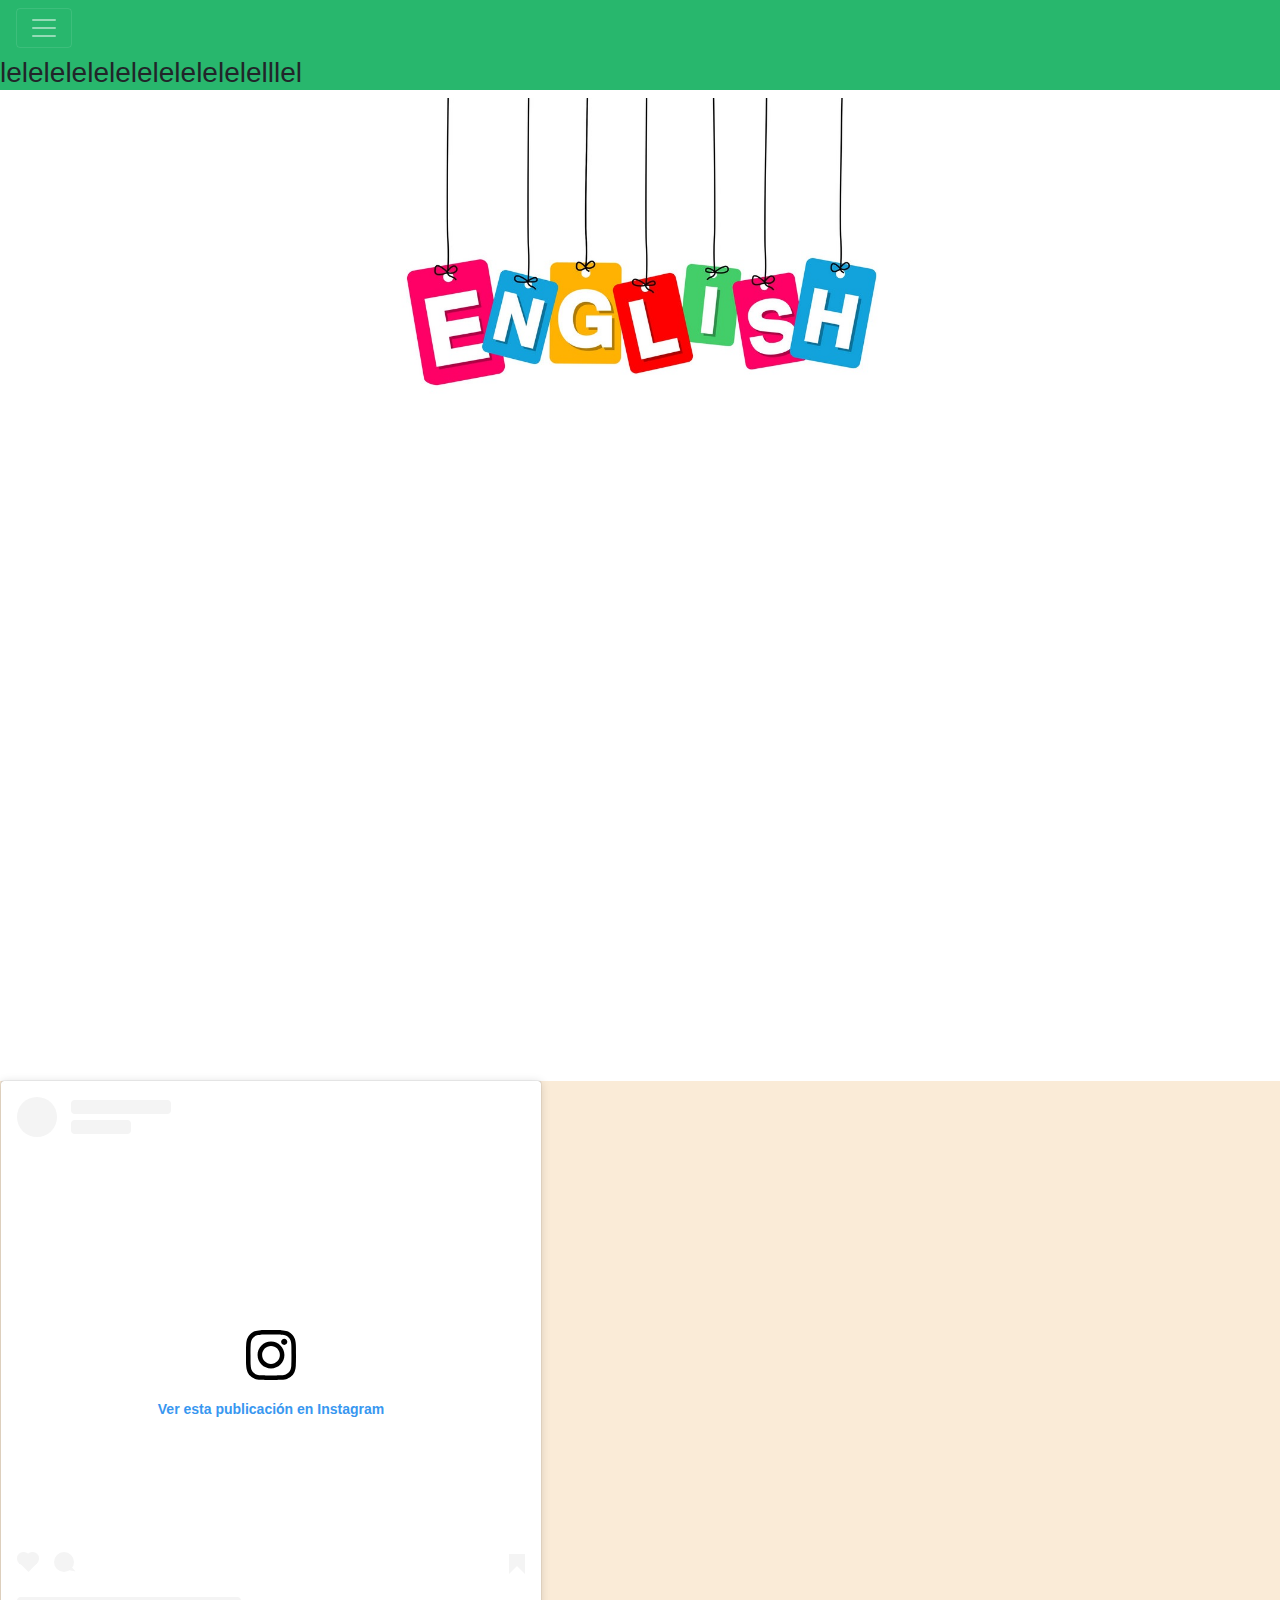
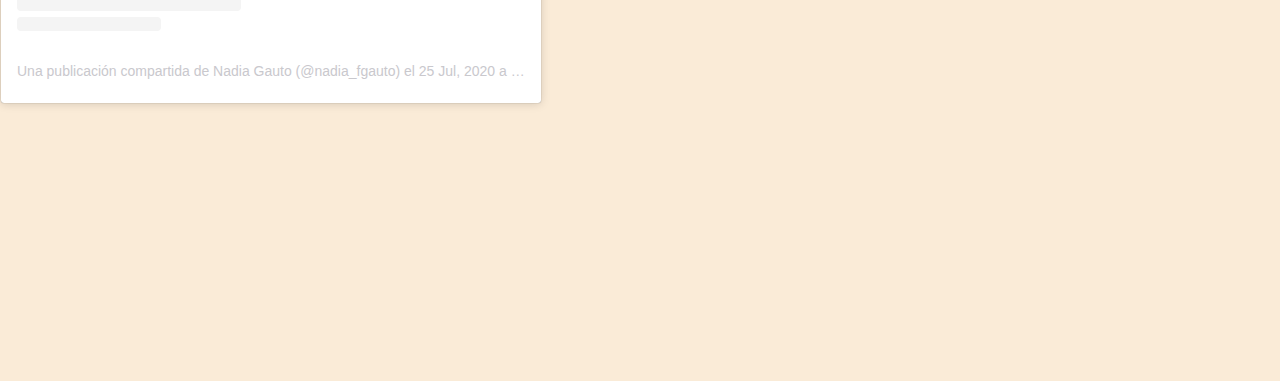
<file: prueba.html>
<!DOCTYPE html>
<html lang="en">
  <head>
    <!-- Required meta tags -->
    <meta charset="utf-8" />
    <meta
      name="viewport"
      content="width=device-width, initial-scale=1, shrink-to-fit=no"
    />

    <!-- Bootstrap CSS -->
    <link
      rel="stylesheet"
      href="https://stackpath.bootstrapcdn.com/bootstrap/4.4.1/css/bootstrap.min.css"
      integrity="sha384-Vkoo8x4CGsO3+Hhxv8T/Q5PaXtkKtu6ug5TOeNV6gBiFeWPGFN9MuhOf23Q9Ifjh"
      crossorigin="anonymous"
    />

    <link rel="stylesheet" href="pruebacss.css" />

    <title>Hello, world!</title>
  </head>
  <body>
    <div class="fixed-top">
      <div class="collapse" id="navbarToggleExternalContent">
        <div class="p-4">
          <h5 class="text-white h4">Collapsed content</h5>
          <span class="text-muted">Toggleable via the navbar brand.</span>
        </div>
      </div>
      <nav class="navbar navbar-dark">
        <button
          class="navbar-toggler"
          type="button"
          data-toggle="collapse"
          data-target="#navbarToggleExternalContent"
          aria-controls="navbarToggleExternalContent"
          aria-expanded="false"
          aria-label="Toggle navigation"
        >
          <span class="navbar-toggler-icon"></span>
        </button>
        <div class="ng"></div>
      </nav>
    </div>

    <div class="contenedor1">
      <div class="verde">
        <h1>lalalala</h1>
        <h3>lelelelelelelelelelelelelllel</h3>
      </div>
      <div class="cartel"></div>
    </div>
    <div class="contenedor2">
      <blockquote
        class="instagram-media"
        data-instgrm-permalink="https://www.instagram.com/p/CDFNlxdJziz/?utm_source=ig_embed&amp;utm_campaign=loading"
        data-instgrm-version="12"
        style="
          background: #fff;
          border: 0;
          border-radius: 3px;
          box-shadow: 0 0 1px 0 rgba(0, 0, 0, 0.5),
            0 1px 10px 0 rgba(0, 0, 0, 0.15);
          margin: 1px;
          max-width: 540px;
          min-width: 326px;
          padding: 0;
          width: 99.375%;
          width: -webkit-calc(100% - 2px);
          width: calc(100% - 2px);
        "
      >
        <div style="padding: 16px;">
          <a
            href="https://www.instagram.com/p/CDFNlxdJziz/?utm_source=ig_embed&amp;utm_campaign=loading"
            style="
              background: #ffffff;
              line-height: 0;
              padding: 0 0;
              text-align: center;
              text-decoration: none;
              width: 100%;
            "
            target="_blank"
          >
            <div
              style="display: flex; flex-direction: row; align-items: center;"
            >
              <div
                style="
                  background-color: #f4f4f4;
                  border-radius: 50%;
                  flex-grow: 0;
                  height: 40px;
                  margin-right: 14px;
                  width: 40px;
                "
              ></div>
              <div
                style="
                  display: flex;
                  flex-direction: column;
                  flex-grow: 1;
                  justify-content: center;
                "
              >
                <div
                  style="
                    background-color: #f4f4f4;
                    border-radius: 4px;
                    flex-grow: 0;
                    height: 14px;
                    margin-bottom: 6px;
                    width: 100px;
                  "
                ></div>
                <div
                  style="
                    background-color: #f4f4f4;
                    border-radius: 4px;
                    flex-grow: 0;
                    height: 14px;
                    width: 60px;
                  "
                ></div>
              </div>
            </div>
            <div style="padding: 19% 0;"></div>
            <div
              style="
                display: block;
                height: 50px;
                margin: 0 auto 12px;
                width: 50px;
              "
            >
              <svg
                width="50px"
                height="50px"
                viewBox="0 0 60 60"
                version="1.1"
                xmlns="https://www.w3.org/2000/svg"
                xmlns:xlink="https://www.w3.org/1999/xlink"
              >
                <g
                  stroke="none"
                  stroke-width="1"
                  fill="none"
                  fill-rule="evenodd"
                >
                  <g
                    transform="translate(-511.000000, -20.000000)"
                    fill="#000000"
                  >
                    <g>
                      <path
                        d="M556.869,30.41 C554.814,30.41 553.148,32.076 553.148,34.131 C553.148,36.186 554.814,37.852 556.869,37.852 C558.924,37.852 560.59,36.186 560.59,34.131 C560.59,32.076 558.924,30.41 556.869,30.41 M541,60.657 C535.114,60.657 530.342,55.887 530.342,50 C530.342,44.114 535.114,39.342 541,39.342 C546.887,39.342 551.658,44.114 551.658,50 C551.658,55.887 546.887,60.657 541,60.657 M541,33.886 C532.1,33.886 524.886,41.1 524.886,50 C524.886,58.899 532.1,66.113 541,66.113 C549.9,66.113 557.115,58.899 557.115,50 C557.115,41.1 549.9,33.886 541,33.886 M565.378,62.101 C565.244,65.022 564.756,66.606 564.346,67.663 C563.803,69.06 563.154,70.057 562.106,71.106 C561.058,72.155 560.06,72.803 558.662,73.347 C557.607,73.757 556.021,74.244 553.102,74.378 C549.944,74.521 548.997,74.552 541,74.552 C533.003,74.552 532.056,74.521 528.898,74.378 C525.979,74.244 524.393,73.757 523.338,73.347 C521.94,72.803 520.942,72.155 519.894,71.106 C518.846,70.057 518.197,69.06 517.654,67.663 C517.244,66.606 516.755,65.022 516.623,62.101 C516.479,58.943 516.448,57.996 516.448,50 C516.448,42.003 516.479,41.056 516.623,37.899 C516.755,34.978 517.244,33.391 517.654,32.338 C518.197,30.938 518.846,29.942 519.894,28.894 C520.942,27.846 521.94,27.196 523.338,26.654 C524.393,26.244 525.979,25.756 528.898,25.623 C532.057,25.479 533.004,25.448 541,25.448 C548.997,25.448 549.943,25.479 553.102,25.623 C556.021,25.756 557.607,26.244 558.662,26.654 C560.06,27.196 561.058,27.846 562.106,28.894 C563.154,29.942 563.803,30.938 564.346,32.338 C564.756,33.391 565.244,34.978 565.378,37.899 C565.522,41.056 565.552,42.003 565.552,50 C565.552,57.996 565.522,58.943 565.378,62.101 M570.82,37.631 C570.674,34.438 570.167,32.258 569.425,30.349 C568.659,28.377 567.633,26.702 565.965,25.035 C564.297,23.368 562.623,22.342 560.652,21.575 C558.743,20.834 556.562,20.326 553.369,20.18 C550.169,20.033 549.148,20 541,20 C532.853,20 531.831,20.033 528.631,20.18 C525.438,20.326 523.257,20.834 521.349,21.575 C519.376,22.342 517.703,23.368 516.035,25.035 C514.368,26.702 513.342,28.377 512.574,30.349 C511.834,32.258 511.326,34.438 511.181,37.631 C511.035,40.831 511,41.851 511,50 C511,58.147 511.035,59.17 511.181,62.369 C511.326,65.562 511.834,67.743 512.574,69.651 C513.342,71.625 514.368,73.296 516.035,74.965 C517.703,76.634 519.376,77.658 521.349,78.425 C523.257,79.167 525.438,79.673 528.631,79.82 C531.831,79.965 532.853,80.001 541,80.001 C549.148,80.001 550.169,79.965 553.369,79.82 C556.562,79.673 558.743,79.167 560.652,78.425 C562.623,77.658 564.297,76.634 565.965,74.965 C567.633,73.296 568.659,71.625 569.425,69.651 C570.167,67.743 570.674,65.562 570.82,62.369 C570.966,59.17 571,58.147 571,50 C571,41.851 570.966,40.831 570.82,37.631"
                      ></path>
                    </g>
                  </g>
                </g>
              </svg>
            </div>
            <div style="padding-top: 8px;">
              <div
                style="
                  color: #3897f0;
                  font-family: Arial, sans-serif;
                  font-size: 14px;
                  font-style: normal;
                  font-weight: 550;
                  line-height: 18px;
                "
              >
                Ver esta publicación en Instagram
              </div>
            </div>
            <div style="padding: 12.5% 0;"></div>
            <div
              style="
                display: flex;
                flex-direction: row;
                margin-bottom: 14px;
                align-items: center;
              "
            >
              <div>
                <div
                  style="
                    background-color: #f4f4f4;
                    border-radius: 50%;
                    height: 12.5px;
                    width: 12.5px;
                    transform: translateX(0px) translateY(7px);
                  "
                ></div>
                <div
                  style="
                    background-color: #f4f4f4;
                    height: 12.5px;
                    transform: rotate(-45deg) translateX(3px) translateY(1px);
                    width: 12.5px;
                    flex-grow: 0;
                    margin-right: 14px;
                    margin-left: 2px;
                  "
                ></div>
                <div
                  style="
                    background-color: #f4f4f4;
                    border-radius: 50%;
                    height: 12.5px;
                    width: 12.5px;
                    transform: translateX(9px) translateY(-18px);
                  "
                ></div>
              </div>
              <div style="margin-left: 8px;">
                <div
                  style="
                    background-color: #f4f4f4;
                    border-radius: 50%;
                    flex-grow: 0;
                    height: 20px;
                    width: 20px;
                  "
                ></div>
                <div
                  style="
                    width: 0;
                    height: 0;
                    border-top: 2px solid transparent;
                    border-left: 6px solid #f4f4f4;
                    border-bottom: 2px solid transparent;
                    transform: translateX(16px) translateY(-4px) rotate(30deg);
                  "
                ></div>
              </div>
              <div style="margin-left: auto;">
                <div
                  style="
                    width: 0px;
                    border-top: 8px solid #f4f4f4;
                    border-right: 8px solid transparent;
                    transform: translateY(16px);
                  "
                ></div>
                <div
                  style="
                    background-color: #f4f4f4;
                    flex-grow: 0;
                    height: 12px;
                    width: 16px;
                    transform: translateY(-4px);
                  "
                ></div>
                <div
                  style="
                    width: 0;
                    height: 0;
                    border-top: 8px solid #f4f4f4;
                    border-left: 8px solid transparent;
                    transform: translateY(-4px) translateX(8px);
                  "
                ></div>
              </div>
            </div>
            <div
              style="
                display: flex;
                flex-direction: column;
                flex-grow: 1;
                justify-content: center;
                margin-bottom: 24px;
              "
            >
              <div
                style="
                  background-color: #f4f4f4;
                  border-radius: 4px;
                  flex-grow: 0;
                  height: 14px;
                  margin-bottom: 6px;
                  width: 224px;
                "
              ></div>
              <div
                style="
                  background-color: #f4f4f4;
                  border-radius: 4px;
                  flex-grow: 0;
                  height: 14px;
                  width: 144px;
                "
              ></div></div
          ></a>
          <p
            style="
              color: #c9c8cd;
              font-family: Arial, sans-serif;
              font-size: 14px;
              line-height: 17px;
              margin-bottom: 0;
              margin-top: 8px;
              overflow: hidden;
              padding: 8px 0 7px;
              text-align: center;
              text-overflow: ellipsis;
              white-space: nowrap;
            "
          >
            <a
              href="https://www.instagram.com/p/CDFNlxdJziz/?utm_source=ig_embed&amp;utm_campaign=loading"
              style="
                color: #c9c8cd;
                font-family: Arial, sans-serif;
                font-size: 14px;
                font-style: normal;
                font-weight: normal;
                line-height: 17px;
                text-decoration: none;
              "
              target="_blank"
              >Una publicación compartida de Nadia Gauto (@nadia_fgauto)</a
            >
            el
            <time
              style="
                font-family: Arial, sans-serif;
                font-size: 14px;
                line-height: 17px;
              "
              datetime="2020-07-25T22:15:56+00:00"
              >25 Jul, 2020 a las 3:15 PDT</time
            >
          </p>
        </div>
      </blockquote>
      <script async src="//www.instagram.com/embed.js"></script>
    </div>
    <script
      src="https://code.jquery.com/jquery-3.4.1.slim.min.js"
      integrity="sha384-J6qa4849blE2+poT4WnyKhv5vZF5SrPo0iEjwBvKU7imGFAV0wwj1yYfoRSJoZ+n"
      crossorigin="anonymous"
    ></script>
    <script
      src="https://cdn.jsdelivr.net/npm/popper.js@1.16.0/dist/umd/popper.min.js"
      integrity="sha384-Q6E9RHvbIyZFJoft+2mJbHaEWldlvI9IOYy5n3zV9zzTtmI3UksdQRVvoxMfooAo"
      crossorigin="anonymous"
    ></script>
    <script
      src="https://stackpath.bootstrapcdn.com/bootstrap/4.4.1/js/bootstrap.min.js"
      integrity="sha384-wfSDF2E50Y2D1uUdj0O3uMBJnjuUD4Ih7YwaYd1iqfktj0Uod8GCExl3Og8ifwB6"
      crossorigin="anonymous"
    ></script>
  </body>
</html>
</file>
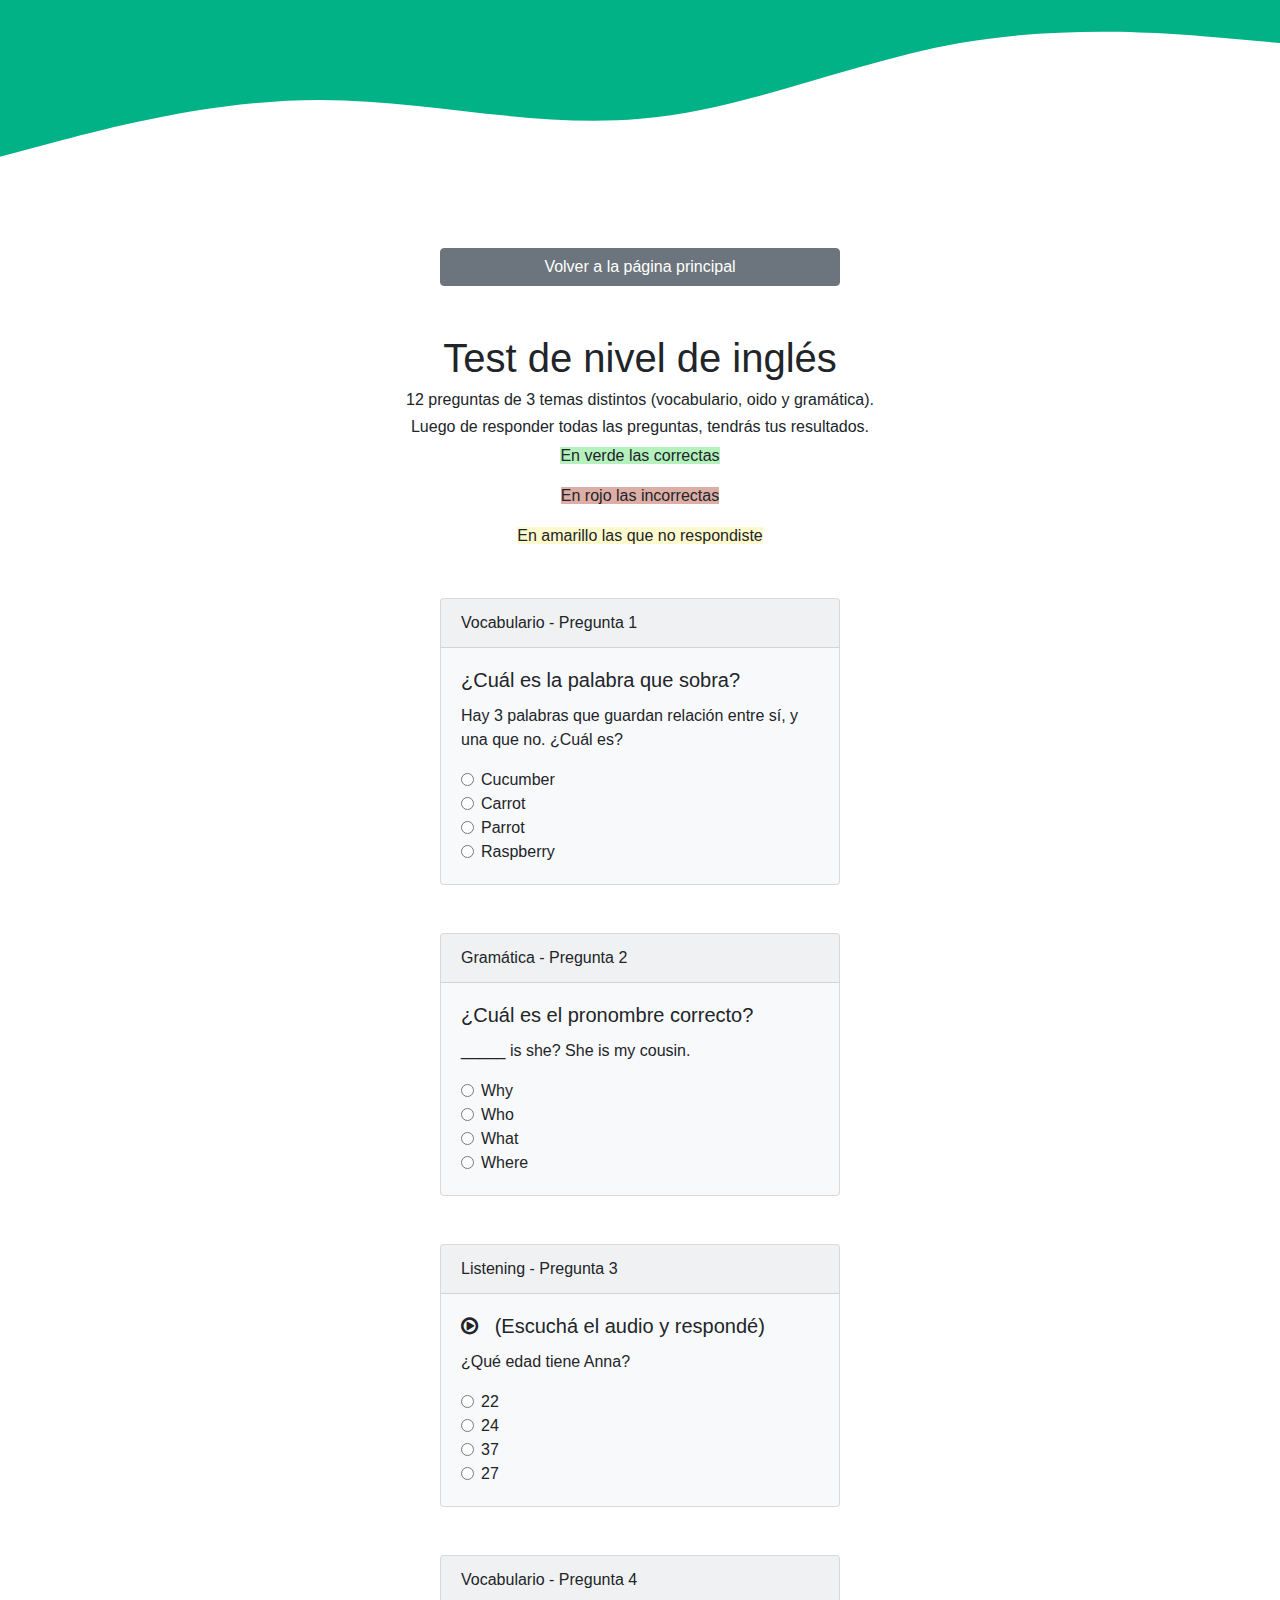
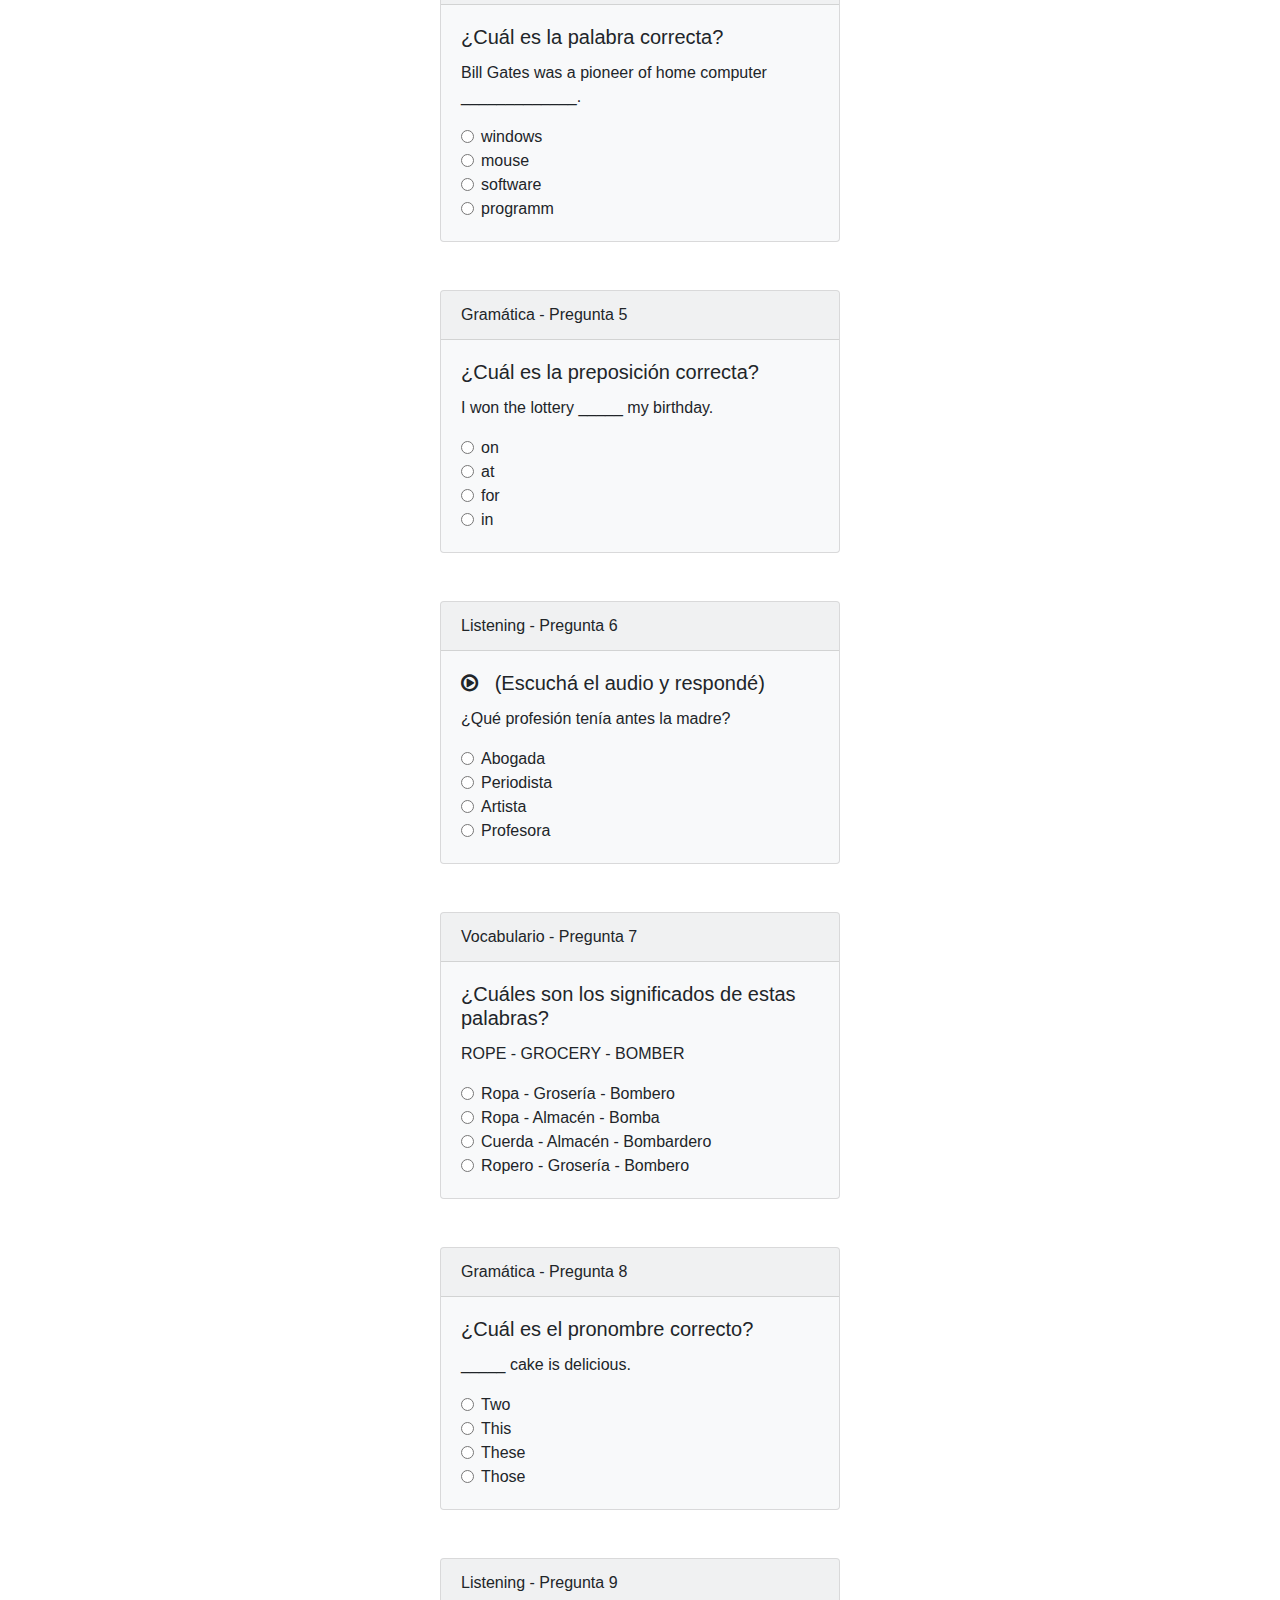
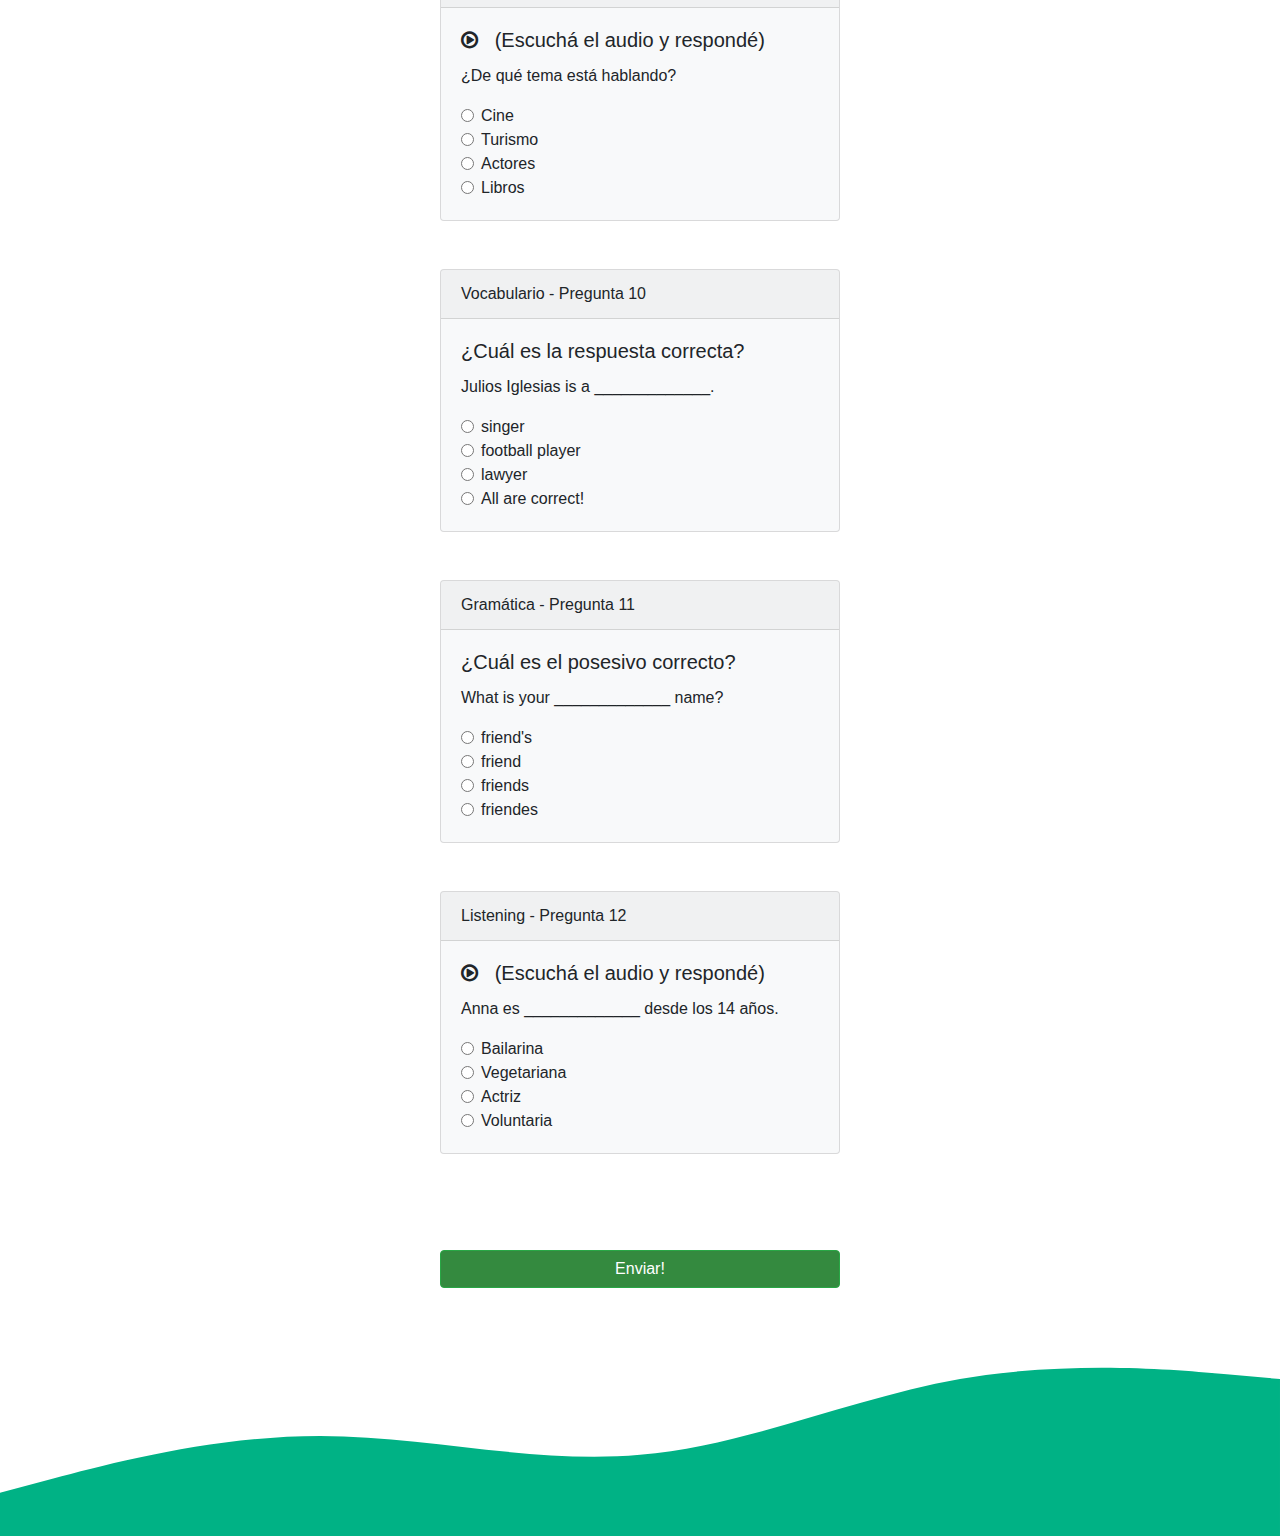
<file: test.html>
<!DOCTYPE html>
<html lang="en">
  <head>
    <meta charset="utf-8" />
    <meta
      name="viewport"
      content="width=device-width, initial-scale=1, shrink-to-fit=no"
    />

    <link rel="stylesheet" href="estiloTest.css" />

    <link rel="shortcut icon" href="#" />

    <link
      href="//maxcdn.bootstrapcdn.com/font-awesome/4.7.0/css/font-awesome.min.css"
      rel="stylesheet"
    />

    <link
      rel="stylesheet"
      href="https://stackpath.bootstrapcdn.com/bootstrap/4.4.1/css/bootstrap.min.css"
      integrity="sha384-Vkoo8x4CGsO3+Hhxv8T/Q5PaXtkKtu6ug5TOeNV6gBiFeWPGFN9MuhOf23Q9Ifjh"
      crossorigin="anonymous"
    />

    <title>Hora de un test!</title>
  </head>
  <body>
    <div class="waves"></div>
    <div class="container-md">
      <div class="container text-center">
        <div class="mx-auto" style="max-width: 25rem;">
          <a href="nadia.html"
            ><div class="btn btn-block btn-secondary mt-5 mb-5">
              Volver a la página principal
            </div></a
          >
        </div>

        <h1 class="text-center">Test de nivel de inglés</h1>

        <h6>
          12 preguntas de 3 temas distintos (vocabulario, oido y gramática).
        </h6>
        <h6>Luego de responder todas las preguntas, tendrás tus resultados.</h6>

        <p><span class="correcta">En verde las correctas</span></p>
        <p><span class="incorrecta">En rojo las incorrectas</span></p>
        <p>
          <span class="sinRespuesta">En amarillo las que no respondiste</span>
        </p>
        <div class="resultadoFinal text-center mx-auto"></div>
      </div>

      <!-- PREGUNTA 1 -->

      <div class="card bg-light mb-5 mx-auto" style="max-width: 25rem;">
        <div class="card-header">Vocabulario - Pregunta 1</div>
        <div class="card-body">
          <h5 class="card-title">¿Cuál es la palabra que sobra?</h5>
          <p class="card-text">
            Hay 3 palabras que guardan relación entre sí, y una que no. ¿Cuál
            es?
          </p>
          <div class="form-check">
            <input
              class="form-check-input"
              type="radio"
              name="pregunta1"
              id="Cucumber"
              value="Cucumber"
            />
            <label class="form-check-label" for="Cucumber">
              Cucumber
            </label>
          </div>
          <div class="form-check">
            <input
              class="form-check-input"
              type="radio"
              name="pregunta1"
              id="Carrot"
              value="Carrot"
            />
            <label class="form-check-label" for="Carrot">
              Carrot
            </label>
          </div>
          <div class="form-check">
            <input
              class="form-check-input"
              type="radio"
              name="pregunta1"
              id="Parrot"
              value="Parrot"
            />
            <label class="form-check-label" for="Parrot">
              Parrot
            </label>
          </div>
          <div class="form-check">
            <input
              class="form-check-input"
              type="radio"
              name="pregunta1"
              id="Raspberry"
              value="Raspberry"
            />
            <label class="form-check-label" for="Raspberry">
              Raspberry
            </label>
          </div>
        </div>
      </div>

      <!-- PREGUNTA 2 -->

      <div class="card bg-light mb-5 mx-auto" style="max-width: 25rem;">
        <div class="card-header">Gramática - Pregunta 2</div>
        <div class="card-body">
          <h5 class="card-title">¿Cuál es el pronombre correcto?</h5>
          <p class="card-text">
            _____ is she? She is my cousin.
          </p>
          <div class="form-check">
            <input
              class="form-check-input"
              type="radio"
              name="pregunta2"
              id="Why"
              value="Why"
            />
            <label class="form-check-label" for="Why">
              Why
            </label>
          </div>
          <div class="form-check">
            <input
              class="form-check-input"
              type="radio"
              name="pregunta2"
              id="Who"
              value="Who"
            />
            <label class="form-check-label" for="Who">
              Who
            </label>
          </div>
          <div class="form-check">
            <input
              class="form-check-input"
              type="radio"
              name="pregunta2"
              id="What"
              value="What"
            />
            <label class="form-check-label" for="What">
              What
            </label>
          </div>
          <div class="form-check">
            <input
              class="form-check-input"
              type="radio"
              name="pregunta2"
              id="Where"
              value="Where"
            />
            <label class="form-check-label" for="Where">
              Where
            </label>
          </div>
        </div>
      </div>

      <!-- PREGUNTA 3 -->

      <div class="card bg-light mb-5 mx-auto" style="max-width: 25rem;">
        <div class="card-header">Listening - Pregunta 3</div>
        <div class="card-body">
          <h5 class="card-title">
            <span class="play1"> <i class="fa fa-play-circle-o"></i></span>
            &nbsp (Escuchá el audio y respondé)
          </h5>
          <p class="card-text">
            ¿Qué edad tiene Anna?
          </p>
          <div class="form-check">
            <input
              class="form-check-input"
              type="radio"
              name="pregunta3"
              id="22"
              value="22"
            />
            <label class="form-check-label" for="22">
              22
            </label>
          </div>
          <div class="form-check">
            <input
              class="form-check-input"
              type="radio"
              name="pregunta3"
              id="24"
              value="24"
            />
            <label class="form-check-label" for="24">
              24
            </label>
          </div>
          <div class="form-check">
            <input
              class="form-check-input"
              type="radio"
              name="pregunta3"
              id="37"
              value="37"
            />
            <label class="form-check-label" for="37">
              37
            </label>
          </div>
          <div class="form-check">
            <input
              class="form-check-input"
              type="radio"
              name="pregunta3"
              id="27"
              value="27"
            />
            <label class="form-check-label" for="27">
              27
            </label>
          </div>
        </div>
      </div>

      <!-- PREGUNTA 4 -->

      <div class="card bg-light mb-5 mx-auto" style="max-width: 25rem;">
        <div class="card-header">Vocabulario - Pregunta 4</div>
        <div class="card-body">
          <h5 class="card-title">¿Cuál es la palabra correcta?</h5>
          <p class="card-text">
            Bill Gates was a pioneer of home computer _____________.
          </p>
          <div class="form-check">
            <input
              class="form-check-input"
              type="radio"
              name="pregunta4"
              id="windows"
              value="windows"
            />
            <label class="form-check-label" for="windows">
              windows
            </label>
          </div>
          <div class="form-check">
            <input
              class="form-check-input"
              type="radio"
              name="pregunta4"
              id="mouse"
              value="mouse"
            />
            <label class="form-check-label" for="mouse">
              mouse
            </label>
          </div>
          <div class="form-check">
            <input
              class="form-check-input"
              type="radio"
              name="pregunta4"
              id="software"
              value="software"
            />
            <label class="form-check-label" for="software">
              software
            </label>
          </div>
          <div class="form-check">
            <input
              class="form-check-input"
              type="radio"
              name="pregunta4"
              id="programm"
              value="programm"
            />
            <label class="form-check-label" for="programm">
              programm
            </label>
          </div>
        </div>
      </div>

      <!-- PREGUNTA 5 -->

      <div class="card bg-light mb-5 mx-auto" style="max-width: 25rem;">
        <div class="card-header">Gramática - Pregunta 5</div>
        <div class="card-body">
          <h5 class="card-title">¿Cuál es la preposición correcta?</h5>
          <p class="card-text">
            I won the lottery _____ my birthday.
          </p>
          <div class="form-check">
            <input
              class="form-check-input"
              type="radio"
              name="pregunta5"
              id="on"
              value="on"
            />
            <label class="form-check-label" for="on">
              on
            </label>
          </div>
          <div class="form-check">
            <input
              class="form-check-input"
              type="radio"
              name="pregunta5"
              id="at"
              value="at"
            />
            <label class="form-check-label" for="at">
              at
            </label>
          </div>
          <div class="form-check">
            <input
              class="form-check-input"
              type="radio"
              name="pregunta5"
              id="for"
              value="for"
            />
            <label class="form-check-label" for="for">
              for
            </label>
          </div>
          <div class="form-check">
            <input
              class="form-check-input"
              type="radio"
              name="pregunta5"
              id="in"
              value="in"
            />
            <label class="form-check-label" for="in">
              in
            </label>
          </div>
        </div>
      </div>

      <!-- PREGUNTA 6 -->

      <div class="card bg-light mb-5 mx-auto" style="max-width: 25rem;">
        <div class="card-header">Listening - Pregunta 6</div>
        <div class="card-body">
          <h5 class="card-title">
            <span class="play2"> <i class="fa fa-play-circle-o"></i> </span>
            &nbsp (Escuchá el audio y respondé)
          </h5>
          <p class="card-text">
            ¿Qué profesión tenía antes la madre?
          </p>
          <div class="form-check">
            <input
              class="form-check-input"
              type="radio"
              name="pregunta6"
              id="Abogada"
              value="Abogada"
            />
            <label class="form-check-label" for="Abogada">
              Abogada
            </label>
          </div>
          <div class="form-check">
            <input
              class="form-check-input"
              type="radio"
              name="pregunta6"
              id="Periodista"
              value="Periodista"
            />
            <label class="form-check-label" for="Periodista">
              Periodista
            </label>
          </div>
          <div class="form-check">
            <input
              class="form-check-input"
              type="radio"
              name="pregunta6"
              id="Artista"
              value="Artista"
            />
            <label class="form-check-label" for="Artista">
              Artista
            </label>
          </div>
          <div class="form-check">
            <input
              class="form-check-input"
              type="radio"
              name="pregunta6"
              id="Profesora"
              value="Profesora"
            />
            <label class="form-check-label" for="Profesora">
              Profesora
            </label>
          </div>
        </div>
      </div>

      <!-- PREGUNTA 7 -->

      <div class="card bg-light mb-5 mx-auto" style="max-width: 25rem;">
        <div class="card-header">Vocabulario - Pregunta 7</div>
        <div class="card-body">
          <h5 class="card-title">
            ¿Cuáles son los significados de estas palabras?
          </h5>
          <p class="card-text">
            ROPE - GROCERY - BOMBER
          </p>
          <div class="form-check">
            <input
              class="form-check-input"
              type="radio"
              name="pregunta7"
              id="opcion uno"
              value="opcion uno"
            />
            <label class="form-check-label" for="opcion uno">
              Ropa - Grosería - Bombero
            </label>
          </div>
          <div class="form-check">
            <input
              class="form-check-input"
              type="radio"
              name="pregunta7"
              id="opcion dos"
              value="opcion dos"
            />
            <label class="form-check-label" for="opcion dos">
              Ropa - Almacén - Bomba
            </label>
          </div>
          <div class="form-check">
            <input
              class="form-check-input"
              type="radio"
              name="pregunta7"
              id="opcion tres"
              value="opcion tres"
            />
            <label class="form-check-label" for="opcion tres">
              Cuerda - Almacén - Bombardero
            </label>
          </div>
          <div class="form-check">
            <input
              class="form-check-input"
              type="radio"
              name="pregunta7"
              id="opcion cuatro"
              value="opcion cuatro"
            />
            <label class="form-check-label" for="opcion cuatro">
              Ropero - Grosería - Bombero
            </label>
          </div>
        </div>
      </div>

      <!-- PREGUNTA 8 -->

      <div class="card bg-light mb-5 mx-auto" style="max-width: 25rem;">
        <div class="card-header">Gramática - Pregunta 8</div>
        <div class="card-body">
          <h5 class="card-title">¿Cuál es el pronombre correcto?</h5>
          <p class="card-text">
            _____ cake is delicious.
          </p>
          <div class="form-check">
            <input
              class="form-check-input"
              type="radio"
              name="pregunta8"
              id="Two"
              value="Two"
            />
            <label class="form-check-label" for="Two">
              Two
            </label>
          </div>
          <div class="form-check">
            <input
              class="form-check-input"
              type="radio"
              name="pregunta8"
              id="This"
              value="This"
            />
            <label class="form-check-label" for="This">
              This
            </label>
          </div>
          <div class="form-check">
            <input
              class="form-check-input"
              type="radio"
              name="pregunta8"
              id="These"
              value="These"
            />
            <label class="form-check-label" for="These">
              These
            </label>
          </div>
          <div class="form-check">
            <input
              class="form-check-input"
              type="radio"
              name="pregunta8"
              id="Those"
              value="Those"
            />
            <label class="form-check-label" for="Those">
              Those
            </label>
          </div>
        </div>
      </div>

      <!-- PREGUNTA 9 -->

      <div class="card bg-light mb-5 mx-auto" style="max-width: 25rem;">
        <div class="card-header">Listening - Pregunta 9</div>
        <div class="card-body">
          <h5 class="card-title">
            <span class="play3"> <i class="fa fa-play-circle-o"></i> </span>
            &nbsp (Escuchá el audio y respondé)
          </h5>
          <p class="card-text">
            ¿De qué tema está hablando?
          </p>
          <div class="form-check">
            <input
              class="form-check-input"
              type="radio"
              name="pregunta9"
              id="Cine"
              value="Cine"
            />
            <label class="form-check-label" for="Cine">
              Cine
            </label>
          </div>
          <div class="form-check">
            <input
              class="form-check-input"
              type="radio"
              name="pregunta9"
              id="Turismo"
              value="Turismo"
            />
            <label class="form-check-label" for="Turismo">
              Turismo
            </label>
          </div>
          <div class="form-check">
            <input
              class="form-check-input"
              type="radio"
              name="pregunta9"
              id="Actores"
              value="Actores"
            />
            <label class="form-check-label" for="Actores">
              Actores
            </label>
          </div>
          <div class="form-check">
            <input
              class="form-check-input"
              type="radio"
              name="pregunta9"
              id="Libros"
              value="Libros"
            />
            <label class="form-check-label" for="Libros">
              Libros
            </label>
          </div>
        </div>
      </div>

      <!-- PREGUNTA 10 -->
      <div class="card bg-light mb-5 mx-auto" style="max-width: 25rem;">
        <div class="card-header">Vocabulario - Pregunta 10</div>
        <div class="card-body">
          <h5 class="card-title">¿Cuál es la respuesta correcta?</h5>
          <p class="card-text">
            Julios Iglesias is a _____________.
          </p>
          <div class="form-check">
            <input
              class="form-check-input"
              type="radio"
              name="pregunta10"
              id="singer"
              value="singer"
            />
            <label class="form-check-label" for="singer">
              singer
            </label>
          </div>
          <div class="form-check">
            <input
              class="form-check-input"
              type="radio"
              name="pregunta10"
              id="football player"
              value="football player"
            />
            <label class="form-check-label" for="football player">
              football player
            </label>
          </div>
          <div class="form-check">
            <input
              class="form-check-input"
              type="radio"
              name="pregunta10"
              id="lawyer"
              value="lawyer"
            />
            <label class="form-check-label" for="lawyer">
              lawyer
            </label>
          </div>
          <div class="form-check">
            <input
              class="form-check-input"
              type="radio"
              name="pregunta10"
              id="all"
              value="all"
            />
            <label class="form-check-label" for="all">
              All are correct!
            </label>
          </div>
        </div>
      </div>

      <!-- PREGUNTA 11 -->

      <div class="card bg-light mb-5 mx-auto" style="max-width: 25rem;">
        <div class="card-header">Gramática - Pregunta 11</div>
        <div class="card-body">
          <h5 class="card-title">¿Cuál es el posesivo correcto?</h5>
          <p class="card-text">
            What is your _____________ name?
          </p>
          <div class="form-check">
            <input
              class="form-check-input"
              type="radio"
              name="pregunta11"
              id="friend's"
              value="friend's"
            />
            <label class="form-check-label" for="friend's">
              friend's
            </label>
          </div>
          <div class="form-check">
            <input
              class="form-check-input"
              type="radio"
              name="pregunta11"
              id="friend"
              value="friend"
            />
            <label class="form-check-label" for="friend">
              friend
            </label>
          </div>
          <div class="form-check">
            <input
              class="form-check-input"
              type="radio"
              name="pregunta11"
              id="friends"
              value="friends"
            />
            <label class="form-check-label" for="friends">
              friends
            </label>
          </div>
          <div class="form-check">
            <input
              class="form-check-input"
              type="radio"
              name="pregunta11"
              id="friendes"
              value="friendes"
            />
            <label class="form-check-label" for="friendes">
              friendes
            </label>
          </div>
        </div>
      </div>

      <!-- PREGUNTA 12 -->

      <div class="card bg-light mb-5 mx-auto" style="max-width: 25rem;">
        <div class="card-header">Listening - Pregunta 12</div>
        <div class="card-body">
          <h5 class="card-title">
            <span class="play4"> <i class="fa fa-play-circle-o"></i> </span>
            &nbsp (Escuchá el audio y respondé)
          </h5>
          <p class="card-text">
            Anna es _____________ desde los 14 años.
          </p>
          <div class="form-check">
            <input
              class="form-check-input"
              type="radio"
              name="pregunta12"
              id="Bailarina"
              value="Bailarina"
            />
            <label class="form-check-label" for="Bailarina">
              Bailarina
            </label>
          </div>
          <div class="form-check">
            <input
              class="form-check-input"
              type="radio"
              name="pregunta12"
              id="Vegetariana"
              value="Vegetariana"
            />
            <label class="form-check-label" for="Vegetariana">
              Vegetariana
            </label>
          </div>
          <div class="form-check">
            <input
              class="form-check-input"
              type="radio"
              name="pregunta12"
              id="Actriz"
              value="Actriz"
            />
            <label class="form-check-label" for="Actriz">
              Actriz
            </label>
          </div>
          <div class="form-check">
            <input
              class="form-check-input"
              type="radio"
              name="pregunta12"
              id="Voluntaria"
              value="Voluntaria"
            />
            <label class="form-check-label" for="Voluntaria">
              Voluntaria
            </label>
          </div>
        </div>
      </div>

      <br /><br />

      <div class="enviar mx-auto" style="max-width: 25rem;">
        <div class="btn btn-block btn-success botonEnviar">Enviar!</div>
      </div>

      <br /><br />

      <!--  -->

      <!--  -->

      <!--  -->
    </div>
    <div class="waves2"></div>

    <audio class="audio1" src="files/audio1.wav"></audio>
    <audio class="audio2" src="files/audio2.wav"></audio>
    <audio class="audio3" src="files/audio3.wav"></audio>
    <audio class="audio4" src="files/audio4.wav"></audio>

    <script
      src="https://code.jquery.com/jquery-3.4.1.slim.min.js"
      integrity="sha384-J6qa4849blE2+poT4WnyKhv5vZF5SrPo0iEjwBvKU7imGFAV0wwj1yYfoRSJoZ+n"
      crossorigin="anonymous"
    ></script>
    <script
      src="https://cdn.jsdelivr.net/npm/popper.js@1.16.0/dist/umd/popper.min.js"
      integrity="sha384-Q6E9RHvbIyZFJoft+2mJbHaEWldlvI9IOYy5n3zV9zzTtmI3UksdQRVvoxMfooAo"
      crossorigin="anonymous"
    ></script>
    <script
      src="https://stackpath.bootstrapcdn.com/bootstrap/4.4.1/js/bootstrap.min.js"
      integrity="sha384-wfSDF2E50Y2D1uUdj0O3uMBJnjuUD4Ih7YwaYd1iqfktj0Uod8GCExl3Og8ifwB6"
      crossorigin="anonymous"
    ></script>
    <script src="test.js"></script>
  </body>
</html>
</file>
<file: pruebacss.css>
.contenedor {
  height: 100vh;
  width: 100%;
  padding-top: 100px;
  background-color: rgb(255, 255, 255);
  background-image: url("files/2.svg");
  background-position: right;
  background-repeat: no-repeat;
  background-size: cover;
}

.contenedor1 {
  height: 120vh;
}

nav {
  display: flex;
}

.pizarron {
  height: 65%;
  background-color: #28b76d;
  display: flex;
  margin: auto;
  flex-direction: column;
  justify-content: center;
  align-items: center;
  color: white;
}

.cartel {
  height: 35%;
  background-image: url("files/cartel.jpg");
  background-position: top;
  background-repeat: no-repeat;
  background-size: contain;
}

.contenedor2 {
  height: 100vh;
  background-color: antiquewhite;
}

.navbar {
  background-color: #28b76d;
}

.collapse,
nav,
.verde {
  background-color: #28b76d;
}
</file>
<file: estiloTest.css>
@import url("https://fonts.googleapis.com/css2?family=Baloo+2&family=Comfortaa:wght@500&display=swap");

.correcta {
  background-color: rgb(180, 241, 188);
}

.incorrecta {
  background-color: rgb(221, 174, 166);
}

.sinRespuesta {
  background-color: lemonchiffon;
}

.waves {
  margin: 0;
  padding: 0;
  width: 100%;
  height: 200px;
  background-image: url("files/wave.svg");
  background-position: center;
  background-repeat: no-repeat;
  background-size: cover;
}

.waves2 {
  margin: 0;
  padding: 0;
  width: 100%;
  height: 200px;
  background-image: url("files/wave2.svg");
  background-position: center;
  background-repeat: no-repeat;
  background-size: cover;
}

.resultadoFinal {
  width: 550px;
  margin-top: 50px;
  margin-bottom: 50px;
  background-color: whitesmoke;
}

.play1,
.play2,
.play3,
.play4 {
  cursor: pointer;
}
.enviar .botonEnviar {
  background-color: rgb(52, 138, 63);
}

@media screen and (max-width: 600px) {
  .resultadoFinal {
    font-family: "Baloo 2", cursive;
    width: auto;
    margin-top: 50px;
    margin-bottom: 50px;
    background-color: rgb(191, 201, 224);
  }
}
</file>
